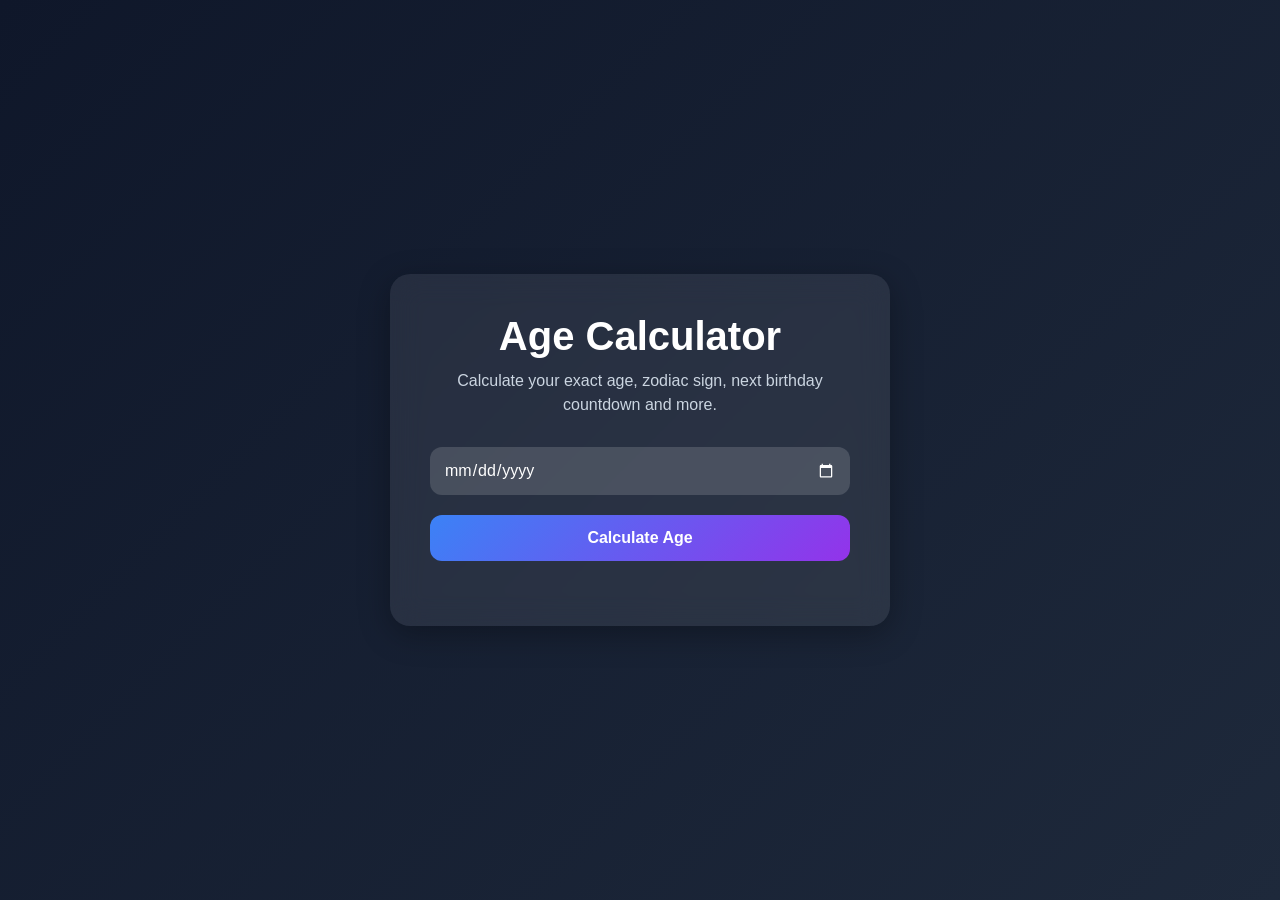
<file: index.html>
<!DOCTYPE html>
<html lang="en">
<head>
  <meta charset="UTF-8">
  <meta name="viewport" content="width=device-width, initial-scale=1.0">
  <title>Modern Age Calculator</title>

  <link rel="stylesheet" href="css/style.css">
</head>
<body>

  <div class="container">

    <div class="card">
      <h1>Age Calculator</h1>

      <p class="subtitle">
        Calculate your exact age, zodiac sign, next birthday countdown and more.
      </p>

      <input type="date" id="dob">

      <button onclick="calculateAge()">
        Calculate Age
      </button>

      <div id="result"></div>
    </div>

  </div>

  <script src="js/script.js"></script>

</body>
</html>
</file>
<file: css/style.css>
* {
  margin: 0;
  padding: 0;
  box-sizing: border-box;
  font-family: "Poppins", sans-serif;
}

body {
  min-height: 100vh;
  background: linear-gradient(135deg, #0f172a, #1e293b);
  display: flex;
  justify-content: center;
  align-items: center;
  padding: 20px;
}

.container {
  width: 100%;
  max-width: 500px;
}

.card {
  background: rgba(255, 255, 255, 0.08);
  backdrop-filter: blur(15px);
  border-radius: 20px;
  padding: 40px;
  text-align: center;
  color: white;
  box-shadow: 0 8px 32px rgba(0,0,0,0.3);
}

h1 {
  font-size: 2.5rem;
  margin-bottom: 10px;
}

.subtitle {
  color: #cbd5e1;
  margin-bottom: 30px;
  line-height: 1.5;
}

input {
  width: 100%;
  padding: 14px;
  border: none;
  border-radius: 12px;
  outline: none;
  font-size: 1rem;
  margin-bottom: 20px;
  background: rgba(255,255,255,0.15);
  color: white;
}

input::-webkit-calendar-picker-indicator {
  cursor: pointer;
  filter: invert(1);
}

button {
  width: 100%;
  padding: 14px;
  border: none;
  border-radius: 12px;
  background: linear-gradient(135deg, #3b82f6, #9333ea);
  color: white;
  font-size: 1rem;
  font-weight: bold;
  cursor: pointer;
  transition: 0.3s ease;
}

button:hover {
  transform: translateY(-2px);
  opacity: 0.9;
}

#result {
  margin-top: 25px;
  text-align: left;
  line-height: 1.8;
  color: #f1f5f9;
}

.result-card {
  background: rgba(255,255,255,0.08);
  padding: 20px;
  border-radius: 15px;
  margin-top: 20px;
}
</file>
